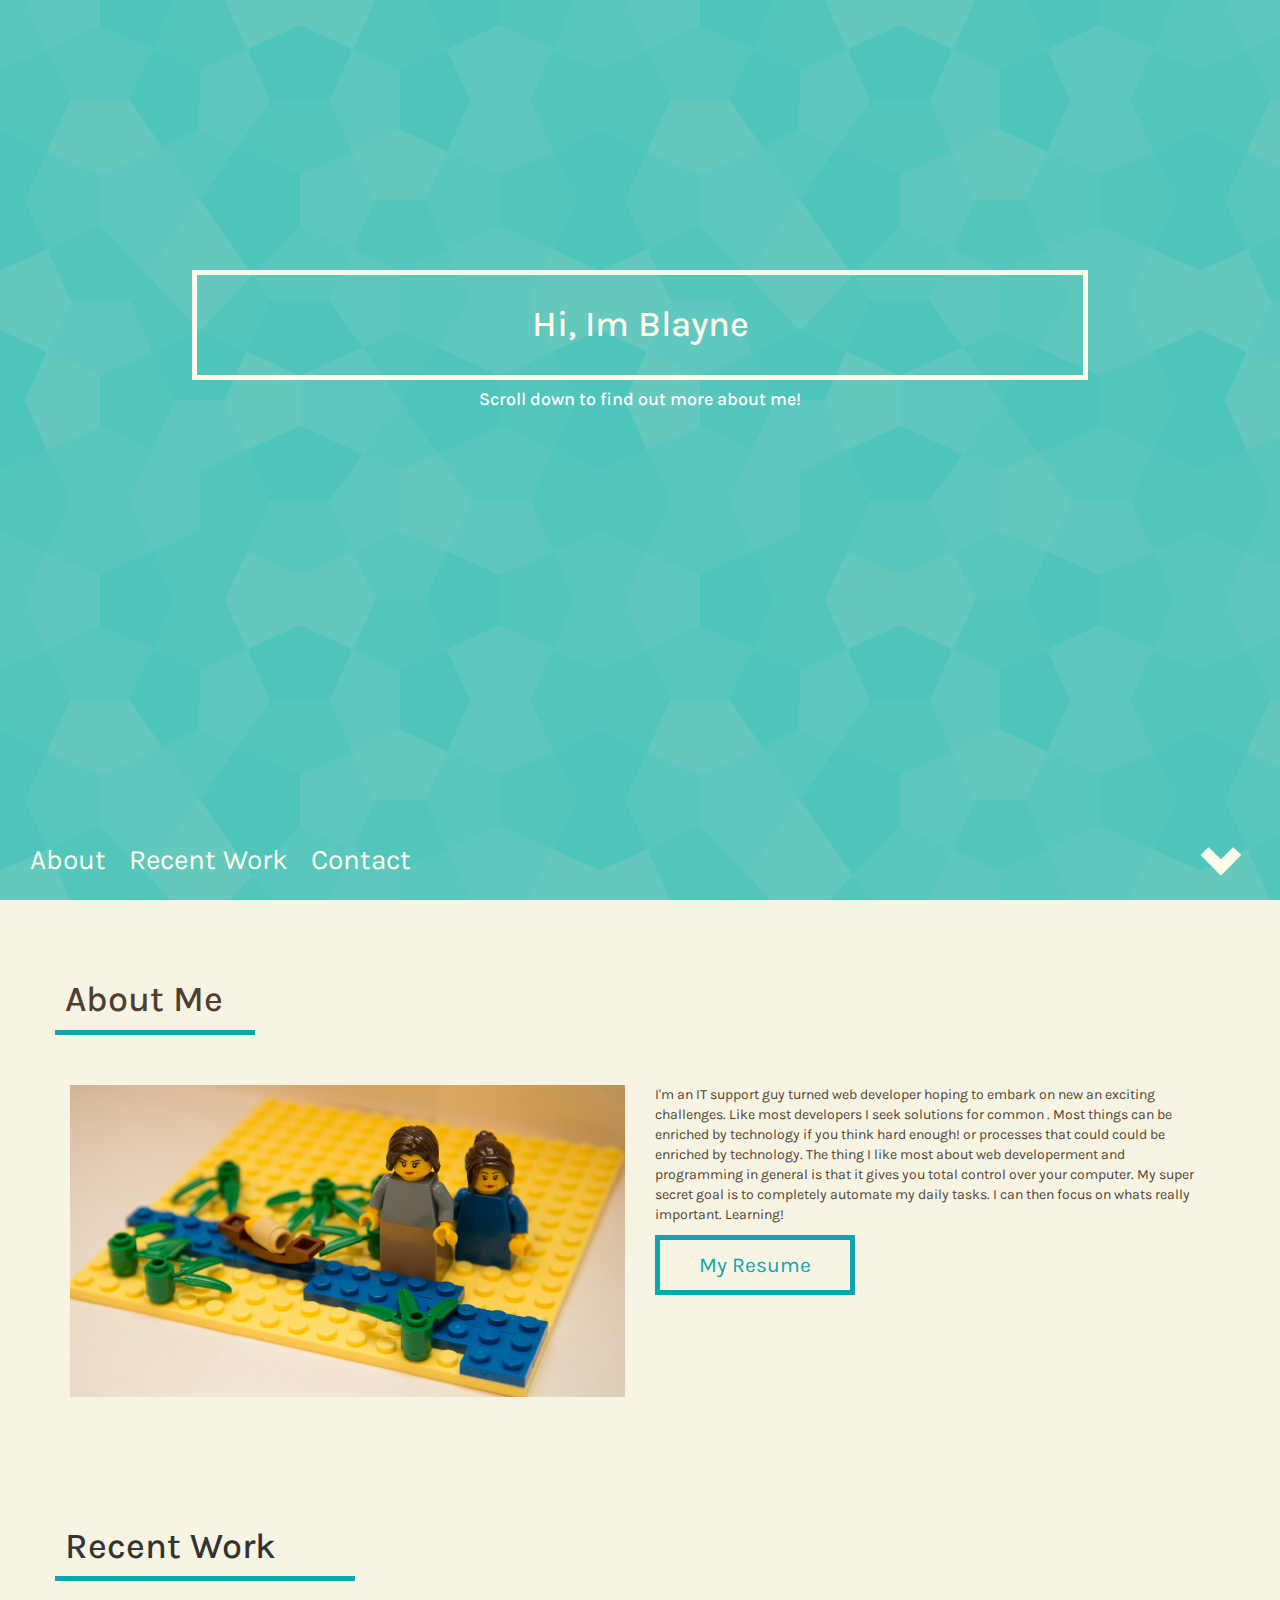
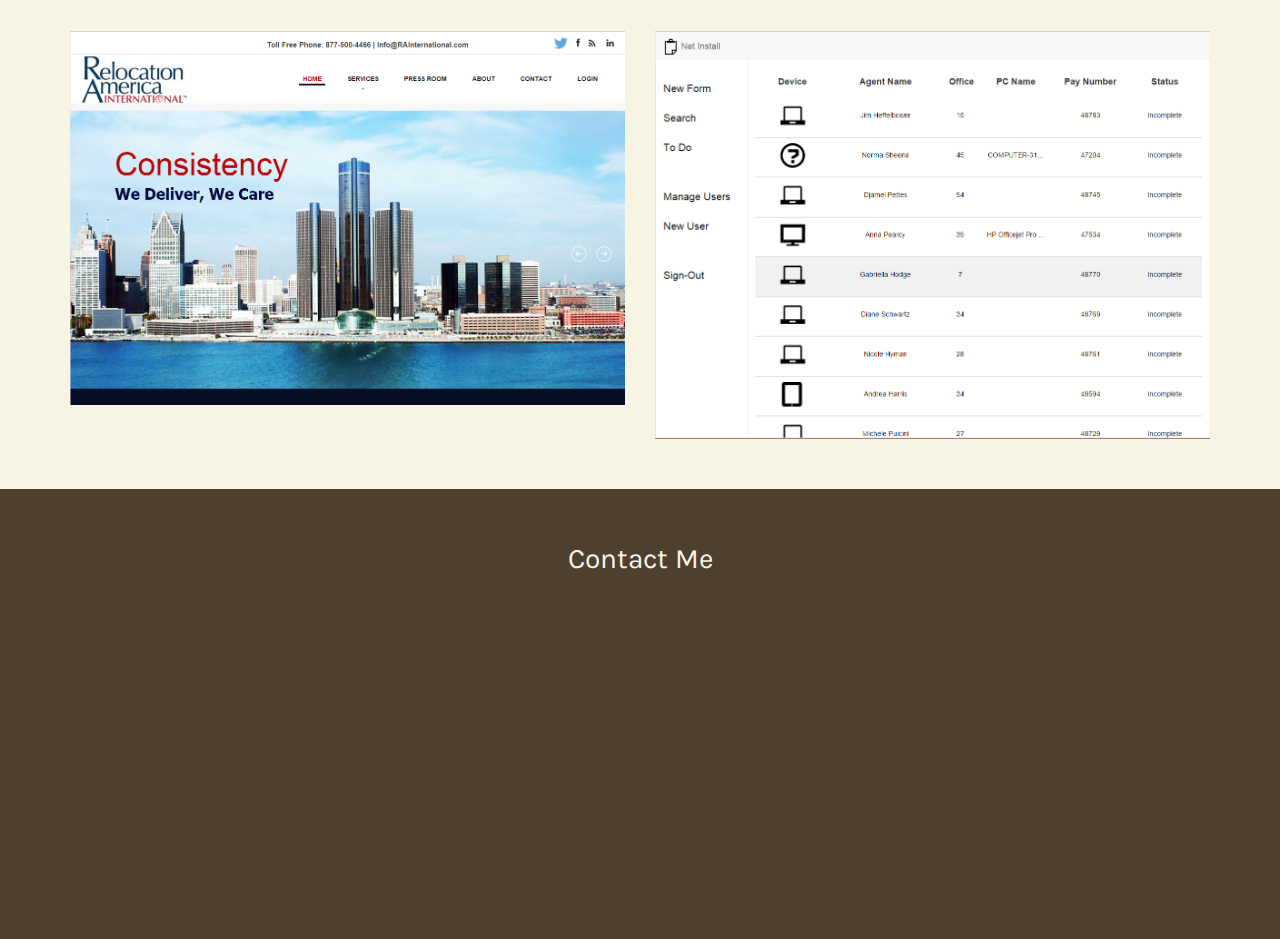
<file: index.html>
<!DOCTYPE html>
<html>
	<head>
		<title></title>
		<meta content="Content-Type" http-equiv="text/html; charset=utf-8">
		<meta name="viewport" content="width=device-width, initial-scale=1.0, maximum-scale=1.0, user-scaleable=no">
		<meta name="description" content="Welcome to Blayne Holland.com. Find all you need about Blayne and what he's passionate about.">
		<link rel="stylesheet" type="text/css" href="css/normalize.css">
		<link rel="stylesheet" type="text/css" href="bower_components/bootstrap/dist/css/bootstrap.min.css">
		<link href='http://fonts.googleapis.com/css?family=Karla' rel='stylesheet' type='text/css'>
		<link rel="stylesheet" type="text/css" href="css/main.css">
	</head>

	<body>
		
		<section class="section-1">
				<div class="title-wrapper">
					<h1 class="main-header"> Hi, Im Blayne </h1>
					<h4 class="main-subheader"> Scroll down to find out more about me! </h4>
				</div>

				<nav class="main-navigation">
					<a class="nav-about" href="">About</a>
					<a class="nav-work" href="">Recent Work</a>
					<a class="nav-contact" href="">Contact</a>
					<span class="arrow_down glyphicon glyphicon-chevron-down" aria-hidden="true"></span>
				</nav>	
		</section>

		<div class="container">
	
			<section class="section-2 row">

					<h1> About Me </h1>
				
					<div class="col-xs-12 col-sm-6 col-md-6 col-lg-6">
						<img class="img-responsive" src="img/lego_girls.jpg" alt="picture of me" />
					</div>

					<div class="col-xs-12 col-sm-6 col-md-6 col-lg-6">
						<p>
							I'm an IT support guy turned web developer hoping to embark on new an exciting challenges. Like most developers I seek solutions for common . Most things can be enriched by technology if you think hard enough! or processes that could could be enriched by technology. The thing I like most about web developerment and programming in general is that it gives you total control over your computer. My super secret goal is to completely automate my daily tasks. I can then focus on whats really important. Learning!
						</p>

						<a href="resume/resume.html" class="resume-link"> My Resume </a>

					</div>
				
			</section>

			<section class="section-3 row">

				<h1> Recent Work </h1>
		
				<div class="col-xs-12 col-sm-12 col-md-6 col-lg-6 project-item">
					<img class="img-responsive project-photo" src="img/relo.png" alt="Relocation America Website" />
					
					<div class="project-item-description">

						<h2> Relocation America </h2>

						<p> Assisted in the re-design for the Relocation America website </p>

						<center>
							<a style="color:#FEFEEB;"href="http://relocationamericainternational.com/">Relocation America</a>
						</center>
						
					</div>

				</div>

				<div class="col-xs-12 col-sm-12 col-md-6 col-lg-6 project-item">
					<img class="img-responsive project-photo" src="img/netinstall.png" alt="Network Install RoR" />

					<div class="project-item-description">
						<h2> Network Install Agreement </h2>

						<p> 
							 Paperless version of process requiring users to sign a paper form. I created this to help my co-workers and I easily manage these forms
						</p>

						<p> 
							Each time a user intoduces a new deivce, a new form needed to be signed. Givin the vast amout of users we served, managing these forms became difficult.
						</p>

						<center>
							<a style="color:#FEFEEB;"href="http://network-install-ror.herokuapp.com">Network Install Agreement</a>
						</center>

					</div>
				</div>

				<!-- New Item Template -->
				<!-- <div class="col-xs-12 col-sm-12 col-md-6 col-lg-6 project-item">
					<img class="img-responsive" src="img/netinstall.png" alt="Network Install RoR" />

					<div class="project-item-description">
						<p> Hello I am a description</p>
					</div>
				</div> -->
				
			</section>
			
		</div>

		<footer class="section-4">

			<center> Contact Me </center>
					
		</footer>

	</body>

</html>

<script type="text/javascript" src="bower_components/jquery/dist/jquery.min.js"></script>
<script type="text/javascript" src="js/app.js"> </script>
</file>
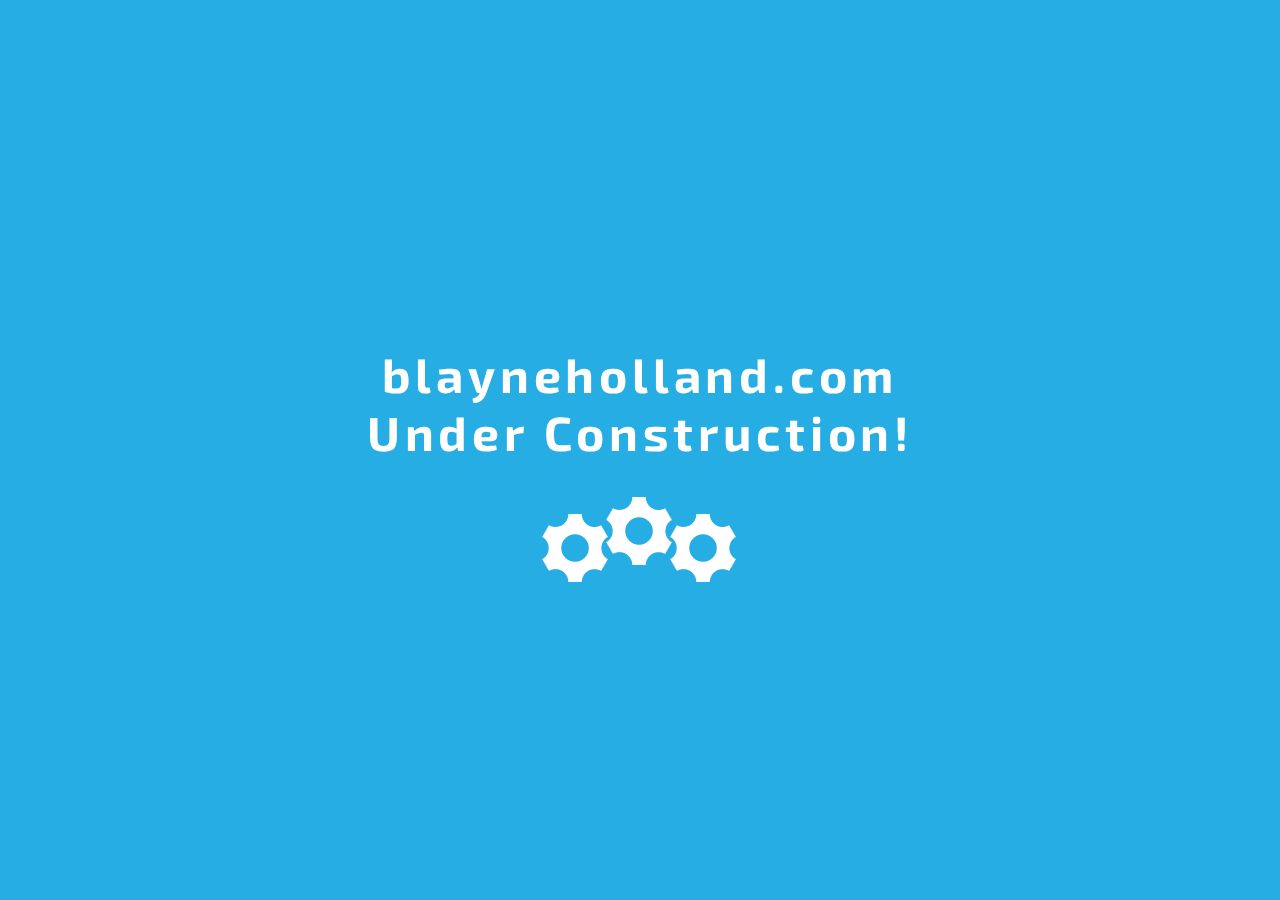
<file: constructionSite/index.html>
<!DOCTYPE html>
<html>
<head>
	<title> Blayne - Site Under Construction </title>
	<meta content="Content-Type" http-equiv="text/html; charset=utf-8">
	<meta name="viewport" content="width=device-width, initial-scale=1.0, maximum-scale=1.0, user-scaleable=no">
	<link href='http://fonts.googleapis.com/css?family=Exo+2' rel='stylesheet' type='text/css'>
	<link rel="stylesheet" type="text/css" href="css/construction.css">
</head>
<body>

	<div class="main_wrapper">
		<h1> blayneholland.com <br /> Under Construction! </h1>
		<div class="gear_wrapper">
			<img src="img/cog.png">
			<img src="img/cog.png">
			<img src="img/cog.png">
		</div>
	</div>

</body>
</html>
</file>
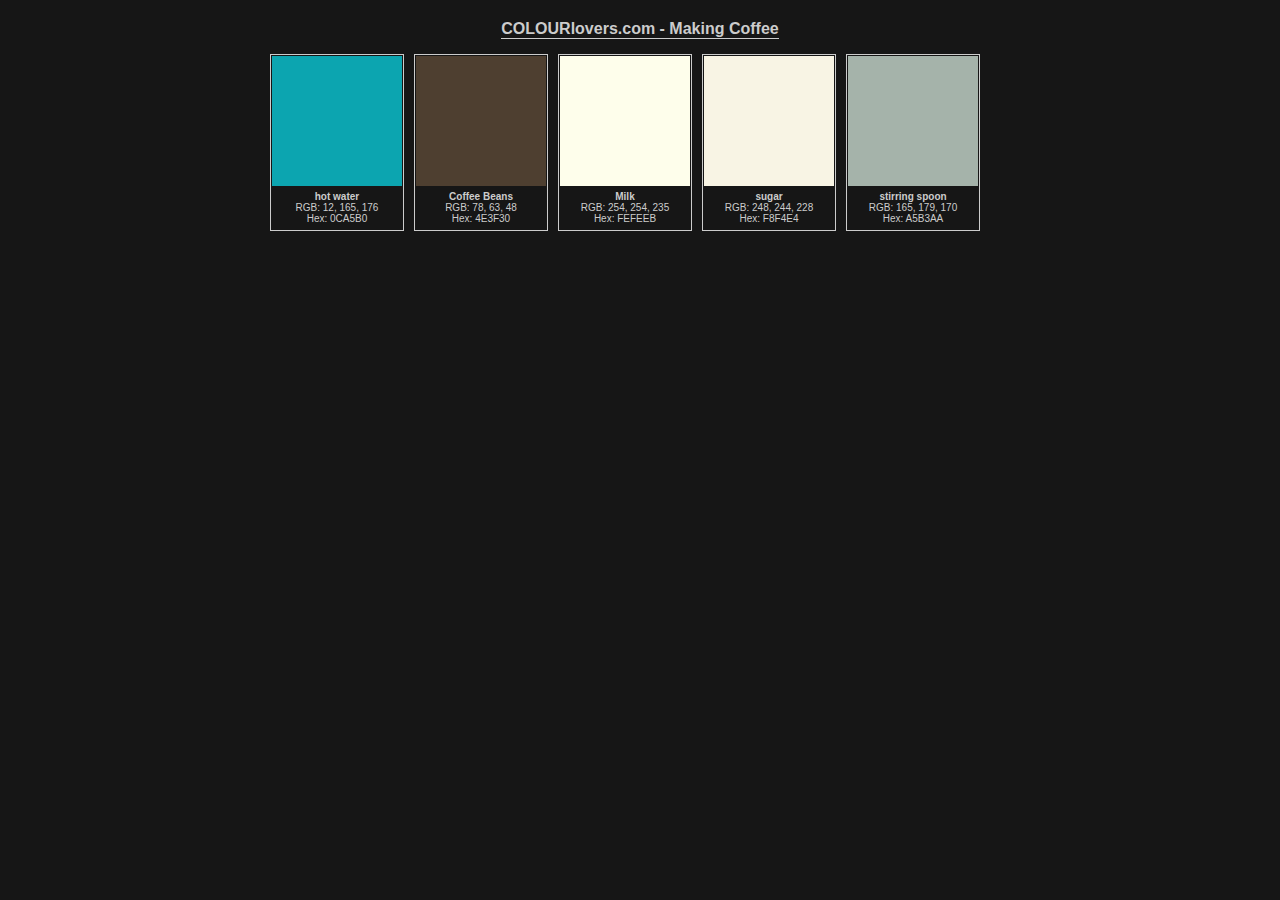
<file: css/COLOURlovers.com_Making_Coffee.html>
<!DOCTYPE html PUBLIC "-//W3C//DTD XHTML 1.0 Transitional//EN" "http://www.w3.org/TR/xhtml1/DTD/xhtml1-transitional.dtd">
<html xmlns="http://www.w3.org/1999/xhtml" xml:lang="en-us" lang="en-us">
<head>
<title>COLOURlovers.com - Making Coffee</title>
<meta http-equiv="Content-Type" content="text/html; charset=UTF-8" />
<style type="text/css">
<!--
html {
padding: 0;
margin: 0;
}
body {
background-color: #161616;
font-size: 10px;
font-family: verdana, arial, sans-serif;
color: #cccccc;
padding: 0;
margin: 0;
margin-top: 20px;
}
h1 {
font-size:  16px;
}
a:link, a:visited, a:hover, a:active {
color: #cccccc;
border-bottom: 1px solid #cccccc;
padding-bottom: 1px;
text-decoration: none;
}
.border {
border: 1px solid #cccccc;
float: left;
margin: 5px;
padding: 1px;
}
.center {
text-align: center;
}
.color {
display: block;
height: 130px;
width: 130px;
}
.colorcontainer {
margin: 0 auto;
}
.colorname {
display: block;
text-align: center;
padding: 5px 0;
}
-->
</style>
</head>
<body>
<div class="center">
<!-- COLORS -->
<div class="colorcontainer" style="width: 750px;">
<h1><a href="http://www.colourlovers.com/palette/692385/Making_Coffee">COLOURlovers.com - Making Coffee</a></h1>
<span class="border">
<span class="color" style="background-color: #0CA5B0;"></span>
<span class="colorname">
<strong>hot water</strong><br />
RGB: 12, 165, 176<br />
Hex: 0CA5B0
</span>
</span>
<span class="border">
<span class="color" style="background-color: #4E3F30;"></span>
<span class="colorname">
<strong>Coffee Beans</strong><br />
RGB: 78, 63, 48<br />
Hex: 4E3F30
</span>
</span>
<span class="border">
<span class="color" style="background-color: #FEFEEB;"></span>
<span class="colorname">
<strong>Milk</strong><br />
RGB: 254, 254, 235<br />
Hex: FEFEEB
</span>
</span>
<span class="border">
<span class="color" style="background-color: #F8F4E4;"></span>
<span class="colorname">
<strong>sugar</strong><br />
RGB: 248, 244, 228<br />
Hex: F8F4E4
</span>
</span>
<span class="border">
<span class="color" style="background-color: #A5B3AA;"></span>
<span class="colorname">
<strong>stirring spoon</strong><br />
RGB: 165, 179, 170<br />
Hex: A5B3AA
</span>
</span>
</div>
<!-- /COLORS -->
</div>
</body>
</html>
</file>
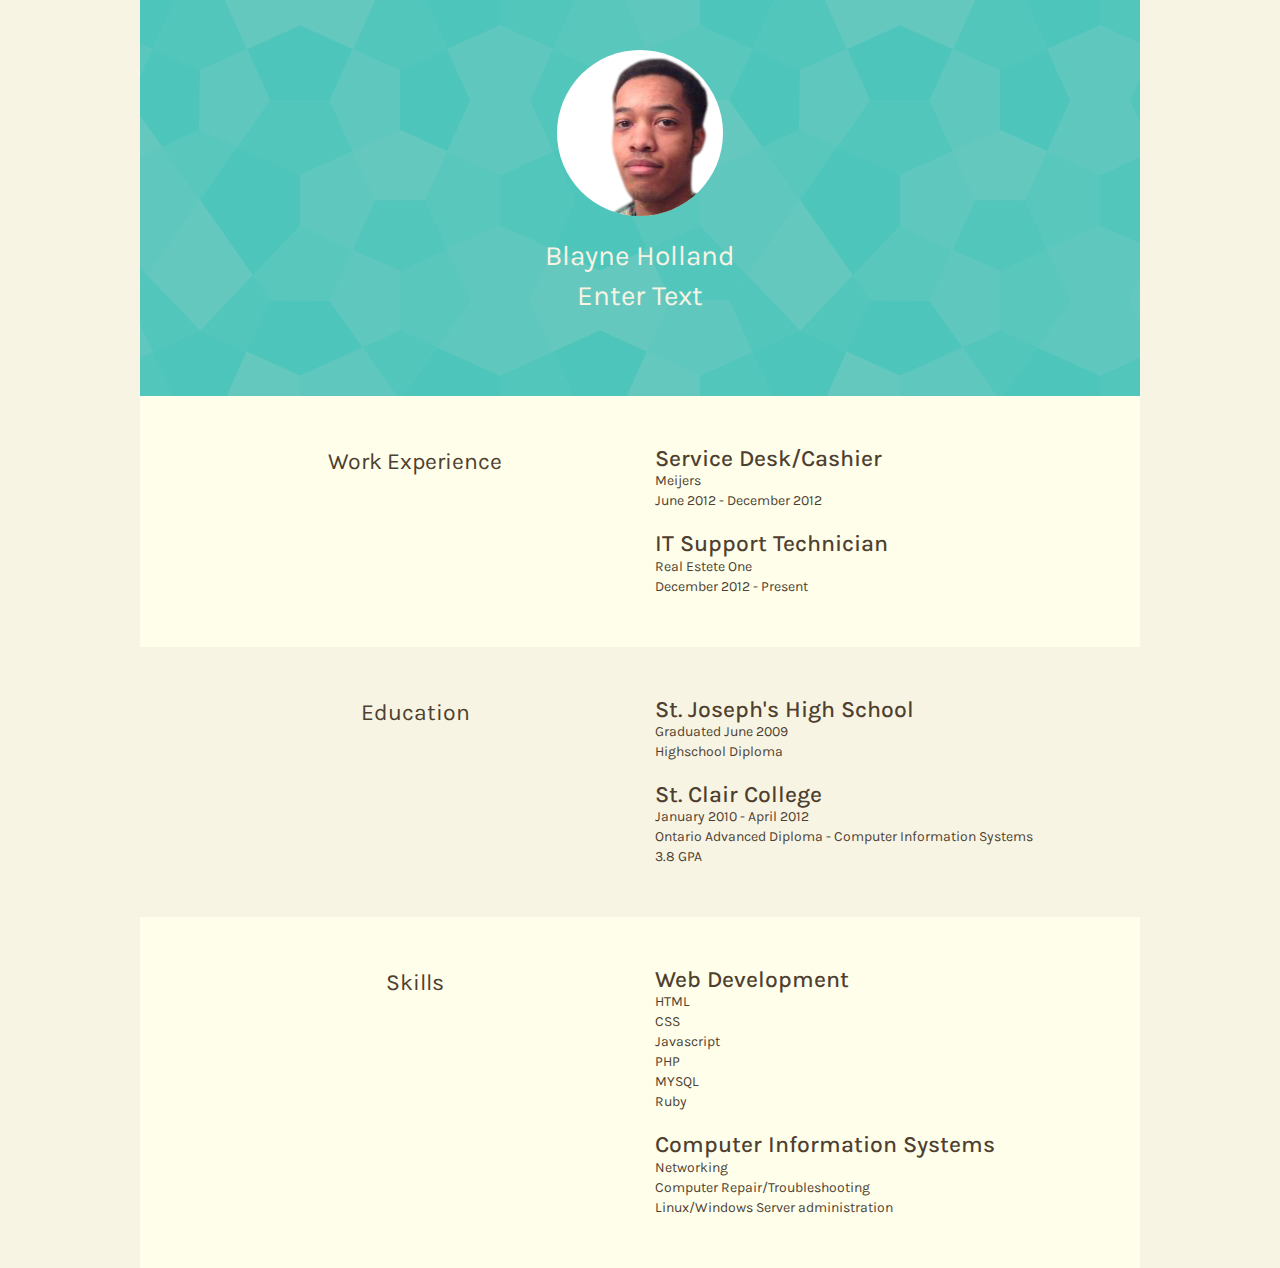
<file: reesume/resume.html>
<!DOCTYPE html>
<head>
	<title>Blayne - Resume</title>
	<meta http-equiv="content-type" content="text/html; charset=utf-8">
	<meta name="viewport" content="width=device-width, initial-scale=1.0, maximum-scale=1.0, user-scaleable=no">
	<link rel="stylesheet" type="text/css" href="../bower_components/bootstrap/dist/css/bootstrap.min.css">
	<link rel="stylesheet" type="text/css" href="css/main.css">
	<link href='http://fonts.googleapis.com/css?family=Karla' rel='stylesheet' type='text/css'>
	<!-- Unused Font 
		<link href='http://fonts.googleapis.com/css?family=Source+Sans+Pro:200' rel='stylesheet' type='text/css'> 
	Unsued Font -->
</head>

<body>

	<div class="row row-section">
		<div class="col-lg-12 col-md-12 col-sm-12">

			<div class="content_box_1">
				<img class="trans_blayne" src="../img/trans_blayne.png">
			</div>

			<p class="my_name_title"> <span> Blayne Holland</span><br /> Enter Text </p>
		</div>
	</div>

	<div class="row row-section">
		<div class="col-sm-12 col-lg-6 col-md-6 columns">
			<p class="resume_header">Work Experience</p>
		</div>

		<div class="col-sm-12 col-lg-6 col-md-6 columns">

			<h3> Service Desk/Cashier </h3>
			<p class="list-items"> Meijers </p>
			<p class="list-items"> June 2012 - December 2012 </p>


			<h3> IT Support Technician </h3>
			<p class="list-items"> Real Estete One </p>
			<p class="list-items"> December 2012 - Present </p>

		</div>
	</div>

	<div class="row row-section">
		<div class="col-sm-12 col-lg-6 col-md-6">
			<p class="resume_header">Education</p>
		</div>

		<div class="col-sm-12 col-lg-6 col-md-6">

			<h3> St. Joseph's High School </h3>
			<p class="list-items"> Graduated June 2009 </p>
			<p class="list-items"> Highschool Diploma </p>

			<h3> St. Clair College </h3>
			<p class="list-items"> January 2010 - April 2012 </p>
			<p class="list-items"> Ontario Advanced Diploma - Computer Information Systems </p>
			<p class="list-items"> 3.8 GPA </p>
		</div>

	</div>

	<div class="row row-section">

		<div class="col-sm-12 col-lg-6 col-md-6">
			<p class="resume_header">Skills</p>
		</div>

		<div class="col-sm-12 col-lg-6 col-md-6">

			<h3> Web Development </h3>
			<p class="list-items"> HTML </p>
			<p class="list-items"> CSS </p>
			<p class="list-items"> Javascript </p>
			<p class="list-items"> PHP </p>
			<p class="list-items"> MYSQL </p>
			<p class="list-items"> Ruby </p>

			<h3> Computer Information Systems </h3>
			<p class="list-items"> Networking </p>
			<p class="list-items"> Computer Repair/Troubleshooting </p>
			<p class="list-items"> Linux/Windows Server administration </p>

		</div>

	</div>

</body>
</file>
<file: css/main.css>
body {
  font-family: 'Karla', sans-serif;
  background-color: #F8F4E4; }

/* =========== SECTION 1 STYLES ================== */
.section-1 {
  margin: 0px;
  background-color: #0CA5B0;
  height: 100vh;
  min-height: 700px;
  width: 100%;
  position: relative;
  background-image: linear-gradient(rgba(12, 165, 176, 0.6), rgba(12, 165, 176, 0.6)), url("../img/green_pentagon.png");
  background-attachment: fixed; }

/* This section was removed because the gradient does the same thing
.section-1::before {
	content: "";
	display: inline-block;
	position: absolute;
	background-color: rgba(12,165,176,0.6);
	height: inherit;
	width: inherit;
}
*/
.title-wrapper {
  width: 70%;
  margin: 0px auto;
  position: relative;
  top: 30%; }

.main-header {
  position: relative;
  margin: 0px 0px 5px 0px;
  text-align: center;
  border: 5px solid #fefeeb;
  padding: 30px 0px;
  color: #fefeeb; }

.main-subheader {
  text-align: center;
  color: white; }

.main-navigation {
  position: absolute;
  bottom: 0;
  margin: 0px auto;
  padding: 20px;
  width: 100%; }
  .main-navigation a {
    position: relative;
    padding: 10px;
    width: 300px;
    color: #fefeeb;
    font-size: 2em;
    margin: 0px; }
    .main-navigation a:hover {
      text-decoration: none;
      border-radius: 15px;
      background-color: rgba(254, 254, 235, 0.6);
      color: #4e3f30;
      -webkit-transition: .3s ease; }
    .main-navigation a:link {
      text-decoration: none; }

.arrow_down {
  display: inline-block;
  position: absolute;
  right: 20px;
  padding: 20px;
  font-size: 3em;
  color: #fefeeb;
  /* animations */
  -webkit-transition: 0.5s ease;
  -webkit-transform-origin: 50% 50%;
  z-index: 100; }
  .arrow_down:hover {
    color: rgba(255, 255, 255, 0.6); }

.arrow_up {
  color: #4e3f30;
  -webkit-transition: 0.5s ease;
  -moz-transition: 0.5s ease;
  transition: 0.5s ease;
  -webkit-transform: rotateZ(180deg);
  -moz-transform: rotateZ(180deg);
  transform: rotateZ(180deg);
  -webkit-transform-origin: 50% 50%;
  -moz-transform-origin: 50% 50%;
  transform-origin: 50% 50%; }
  .arrow_up:hover {
    color: #807162; }

/* =========== End Section 1 ================ */
/* ============= Section 2 Styles ===================== */
.section-2 {
  position: relative;
  padding: 50px 0px;
  font-size: 1em;
  color: #4E3F30; }
  .section-2 h1 {
    display: block;
    width: 200px;
    padding: 10px;
    border-bottom: 5px solid #0ca5b0;
    margin-bottom: 50px; }

.resume-link {
  position: relative;
  display: block;
  text-align: center;
  width: 200px;
  color: #0ca5b0;
  border: 5px solid #0ca5b0;
  padding: 10px;
  font-size: 1.5em; }
  .resume-link:hover {
    text-decoration: none;
    color: #34cdd8; }

/* =================== End Section 2 ========================= */
/* ============== Section 3 Styles Projects ================== */
.section-3 {
  padding: 50px 0px;
  font-size: 1.5em; }
  .section-3 h1 {
    display: block;
    width: 300px;
    padding: 10px;
    border-bottom: 5px solid #0ca5b0;
    margin-bottom: 50px; }

.project-item {
  overflow: hidden;
  position: relative;
  display: block; }
  .project-item img {
    position: relative; }
  .project-item:hover > .project-item-description {
    background-color: rgba(78, 63, 48, 0.9);
    color: #FEFEEB;
    -webkit-transition: 0.5s ease;
    -webkit-transform: translateY(-100%); }

.project-item-description {
  /* important attributes */
  width: -webkit-calc(100% - 30px);
  width: -moz-calc(100% - 30px);
  width: -o-calc(100% - 30px);
  width: calc(100% - 30px);
  position: absolute;
  box-sizing: border-box;
  margin-left: 15px;
  left: 0px;
  right: 0px;
  padding: 20px;
  height: 100%; }
  .project-item-description p {
    font-size: 1.5rem; }
  .project-item-description center {
    padding-top: 30px; }
  .project-item-description center a {
    border: 2px solid #FEFEEB;
    padding: 10px; }

/* ================ Section 3 Styles End ============== */
/* ========= Section 4 Styles =================== */
.section-4 {
  position: relative;
  background-color: #4E3F30;
  color: #F8F4E4;
  padding: 50px 100px;
  font-size: 2em;
  height: 50vh;
  width: 100%; }
  .section-4 h1 {
    font-size: 2em; }

/* ================= Section 4 Styles end =============== */
/* Keyfram animations 

@-moz-keyframe animation_name {
	
	from: {top: 10px;}
	to: {left: 20px;}
}

*/
/* ==================== Media Queries ==================== */
@media screen and (max-width: 766px) {
  .title-wrapper {
    width: 100%; }

  .main-navigation a {
    display: block; }
  .main-navigation .arrow_down {
    display: none; } }
@media screen and (max-width: 991px) {
  .project-item {
    margin-top: 30px; } }
</file>
<file: constructionSite/css/construction.css>
body {
    background: #26ADE4;
    font-family: 'Exo 2', sans-serif;
}

.main_wrapper {
	position: fixed;
	top: 50%;
	left: 50%;
	margin-left: -300px;
	margin-top: -137px;
	width:600px;
}


h1 {
	color: #FFFFFF;
	letter-spacing: 0.1em;
	font-size: 3em;
	text-align: center;
}

/* Everything Here positions the Gears! Tweak the nth child elements to position each gear. Position the wrapper to move them all! */
.gear_wrapper {
	position: relative;
	margin: auto;
	
	width:212px;
	height: 100px;
}


.gear_wrapper img {
	position: relative;
}


.gear_wrapper img:nth-child(1n) {
	top: 21px;
	left: 7px;
	-webkit-animation: spin-clock 3s linear infinite;
	-moz-animation: spin-clock 3s linear infinite;
	-o-animation: spin-clock 3s linear infinite;
	animation: spin-clock 3s linear infinite;
}

.gear_wrapper img:nth-child(2n) {
	top: 4px;
	left: -1px;
	 -webkit-animation: spin-count-clock 3s linear infinite;
	 -moz-animation: spin-count-clock 3s linear infinite;
	-o-animation: spin-count-clock 3s linear infinite;
	animation: spin-count-clock 3s linear infinite;
}

.gear_wrapper img:nth-child(3n) {
	top: 21px;
	left: -9px;
	-webkit-animation: spin-clock 3s linear infinite;
		-moz-animation: spin-clock 3s linear infinite;
	-o-animation: spin-clock 3s linear infinite;
	animation: spin-clock 3s linear infinite;
}


/* keyframes */

@-webkit-keyframes spin-clock {
    100% {-webkit-transform: rotate(360deg)}
}

@-moz-keyframes spin-clock {
    100% {-moz-transform: rotate(360deg)}
}

@-o-keyframes spin-clock {
    100% {-o-transform: rotate(360deg)}
}

@keyframes spin-clock {
    100% {transform: rotate(360deg)}
}

@-webkit-keyframes spin-count-clock {
    100% {-webkit-transform: rotate(-360deg)}
}

@-moz-keyframes spin-count-clock {
    100% {-moz-transform: rotate(-360deg)}
}

@-o-keyframes spin-count-clock {
    100% {-o-transform: rotate(-360deg)}
}

@keyframes spin-count-clock {
    100% {transform: rotate(-360deg)}
}
</file>
<file: reesume/css/main.css>
body {

	background: #F8F4E4;
	font-family: 'Karla', sans-serif;
}

.content_box_1 {
	
	width: 166px;
	height: 166px;

	margin:auto;
	background: white;
	/*background: white url(http://192.168.1.88/Protoweb2/img/trans_blayne_small.jpg) no-repeat;*/
	background-origin: 10px 10px;
	background-size: 166px 206px;
	border-radius: 50%;
	overflow: hidden;
}

.trans_blayne {
	position: relative;
	left: 0px;
	top: -10px;
}


.my_name_title {
	text-align: center;
	font-size: 2em;
	padding: 20px 0px;
}


.main_summary {
	font-size: 2rem;
}

.row-section:nth-child(even) {
	color: #4E3F30;
	background: #FEFEEB;

	padding: 50px;
	margin: 0px auto;
	max-width: 1000px;
}

.row-section:nth-child(odd) {
	background: #F8F4E4;
	color: #4E3F30;

	padding:50px;
	margin: 0px auto;
	max-width: 1000px;
}

 .row-section:nth-child(1) {

	background-image:linear-gradient(
      rgba(12,165,176,0.6),
      rgba(12,165,176,0.6)
    ), url("../../img/green_pentagon.png");

	background-attachment: fixed;
	color: #F8F4E4;
}



.list-items {
	margin: 0px
}


.resume_header {
    text-align:center;
    margin: 0px;
	font-size: 2.3rem;
	
}

h3 {
    margin: 0px;
 	font-size: 2.3rem;
}

h3:nth-child(1n+2) {
	margin-top: 20px;
}
</file>
